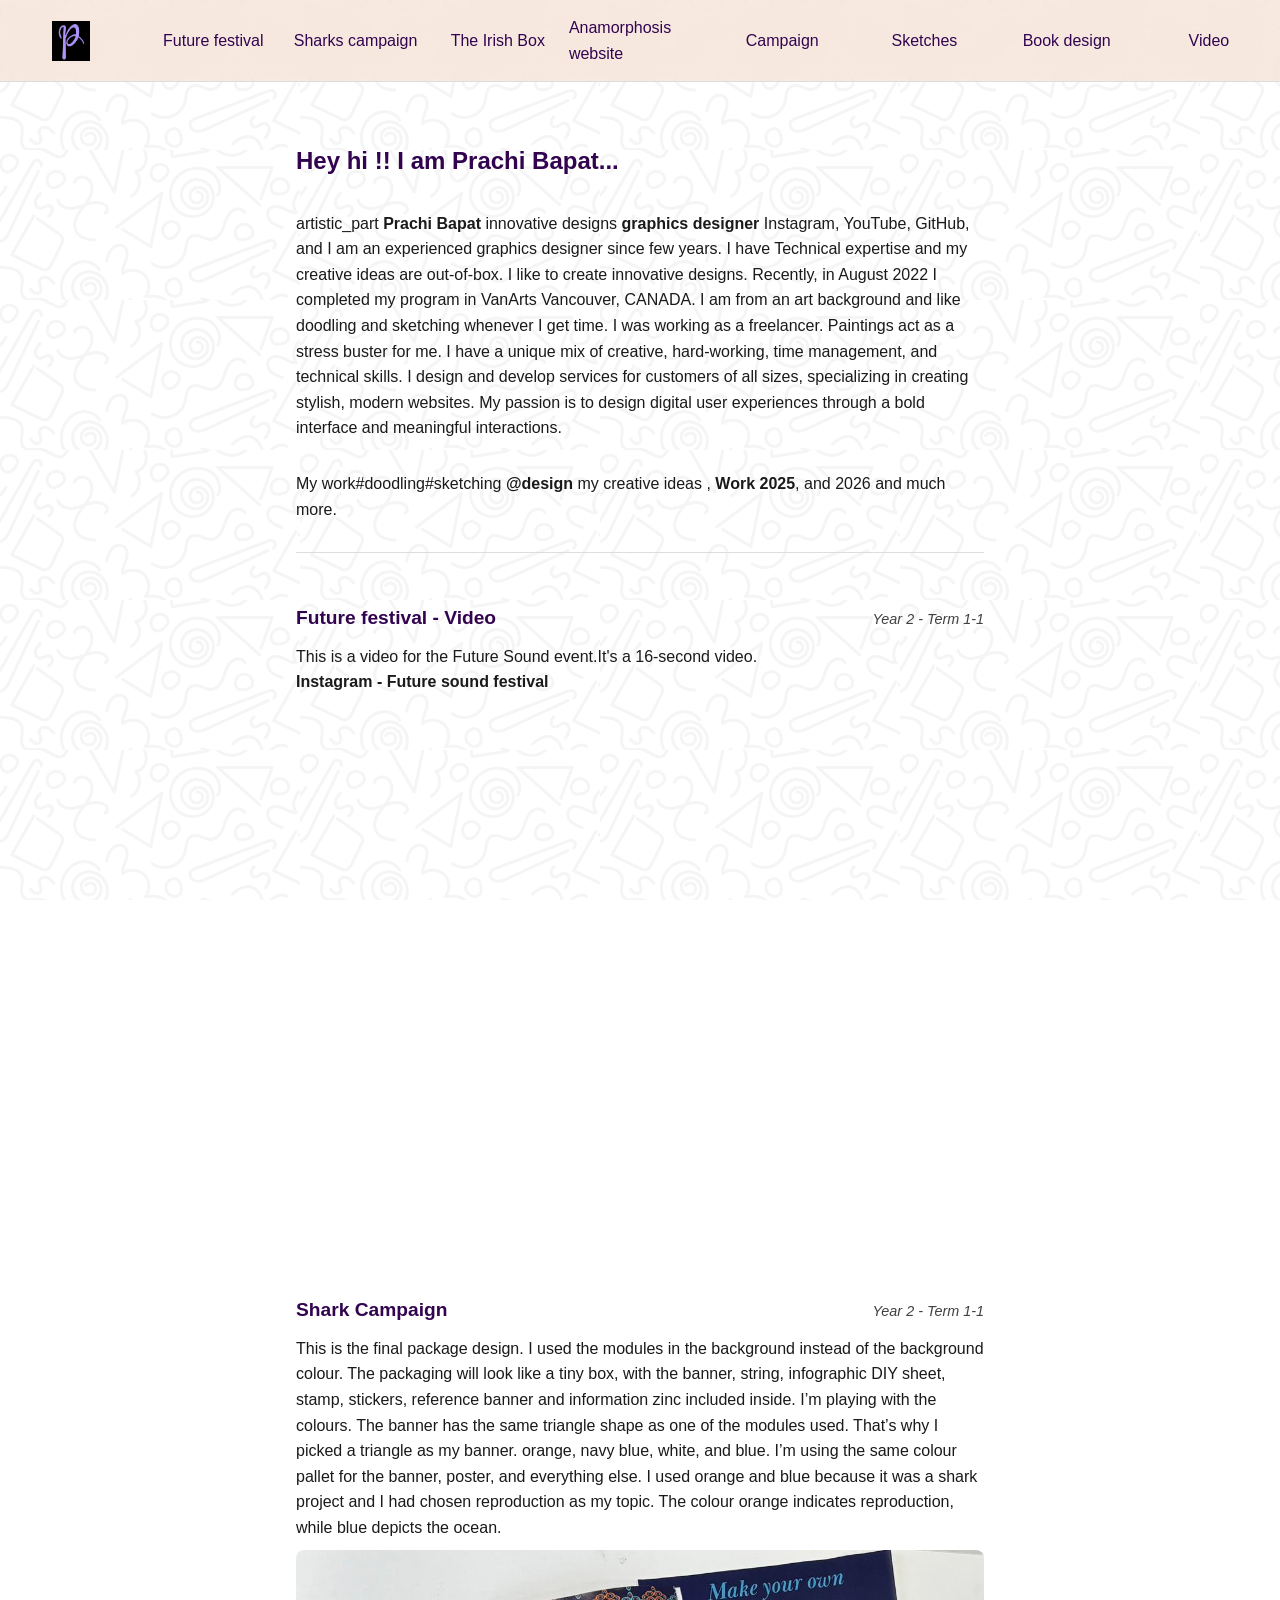
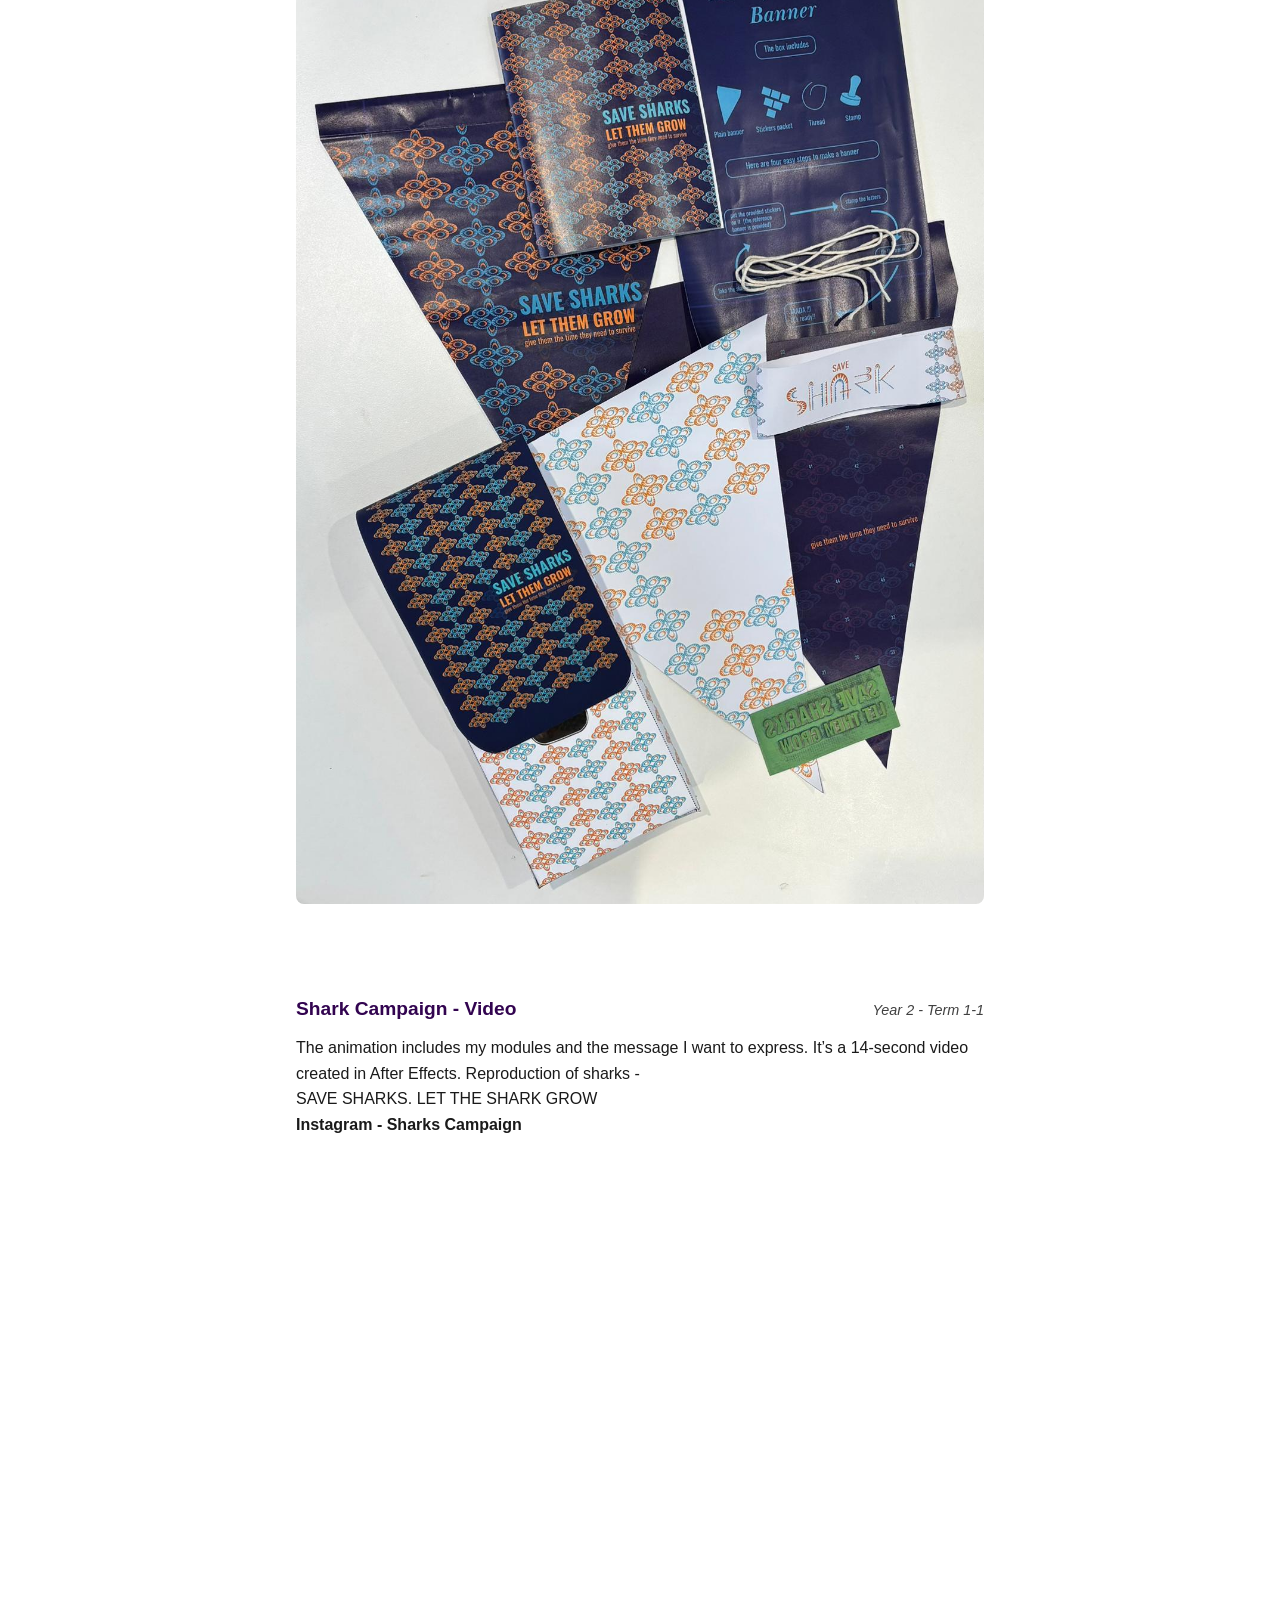
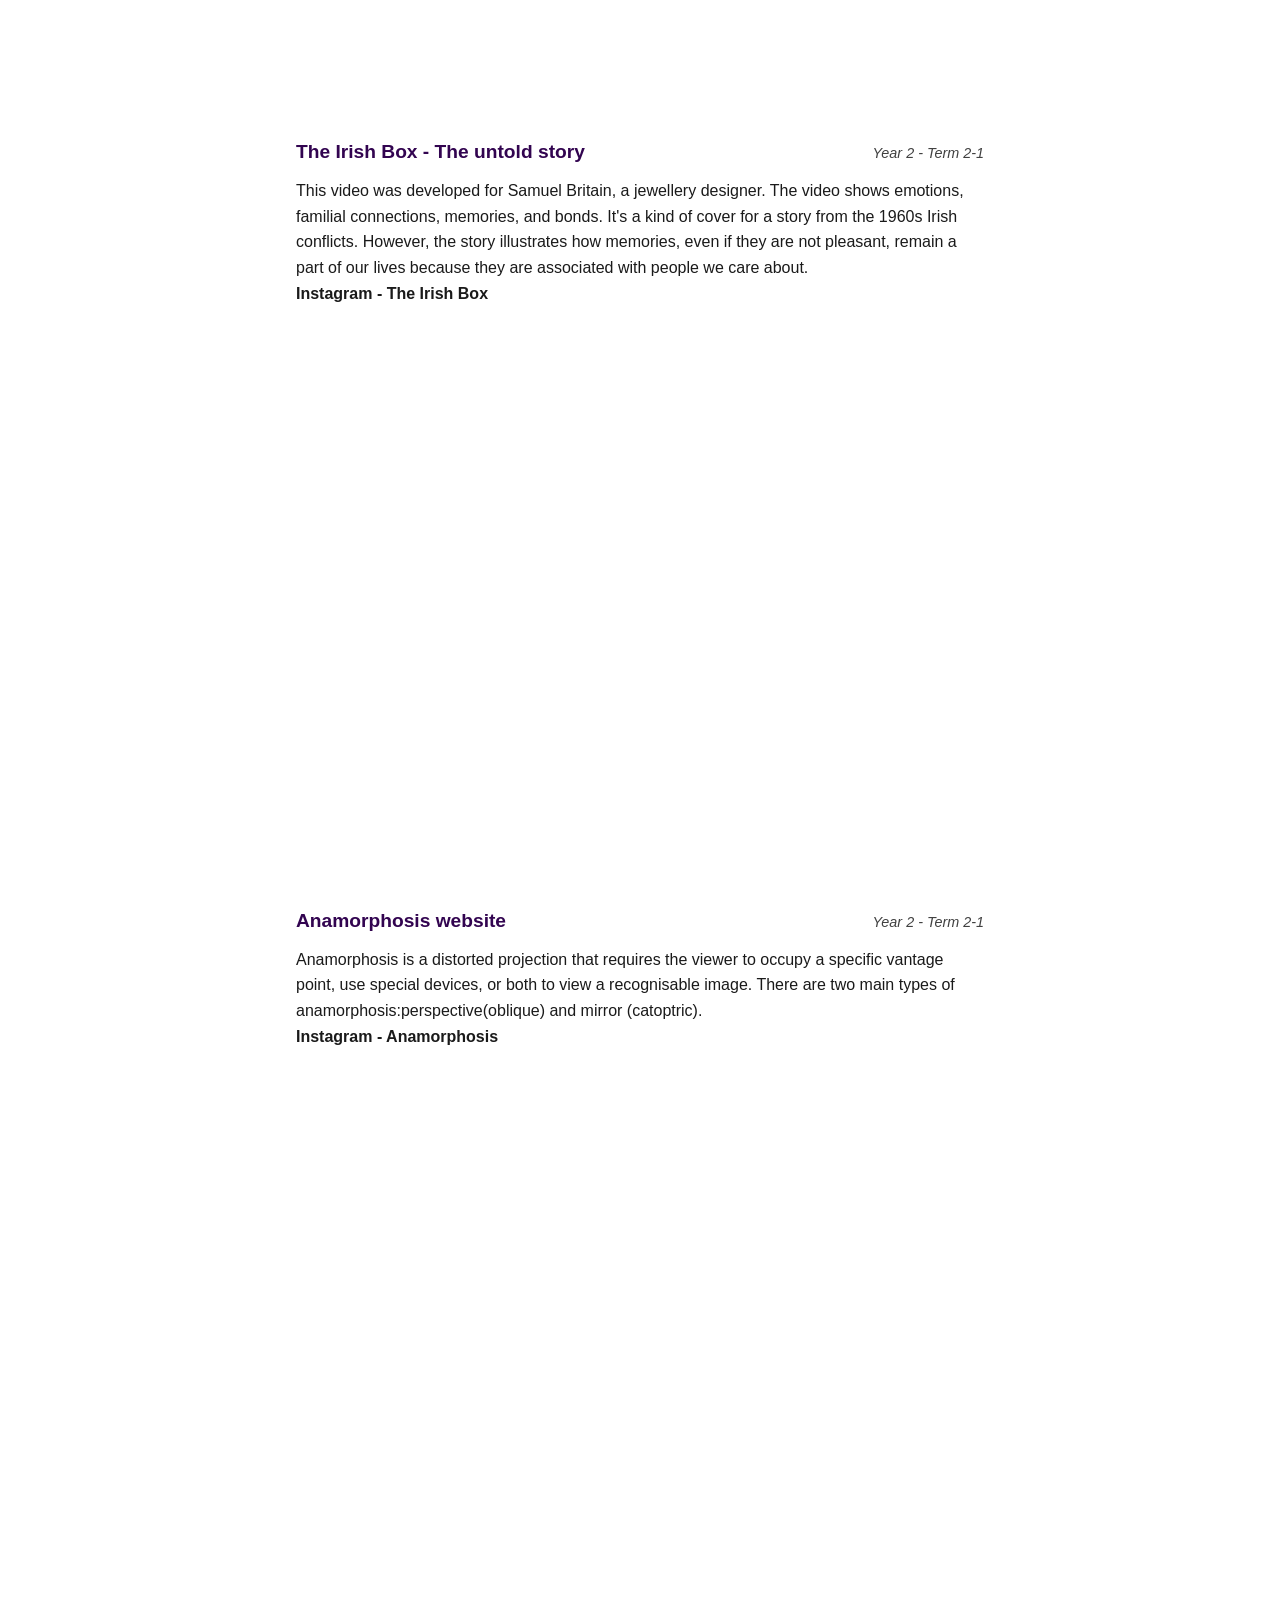
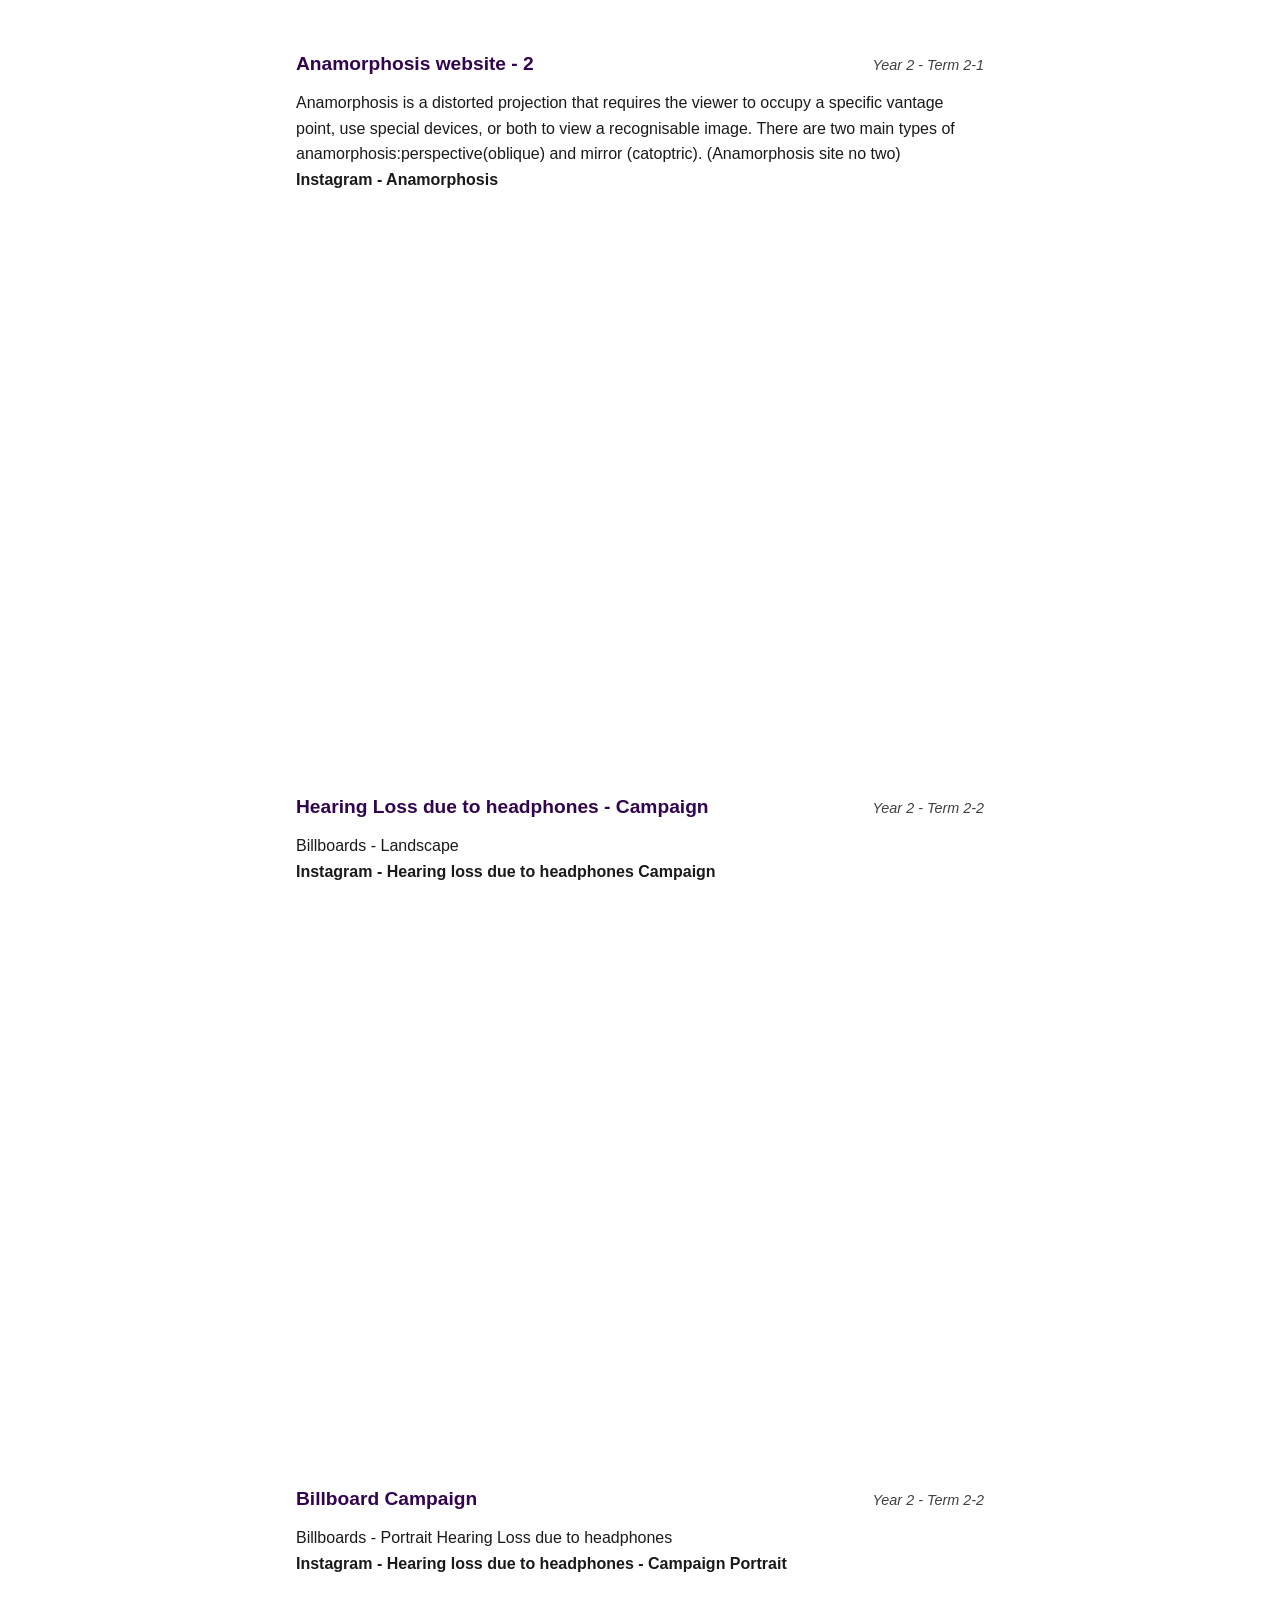
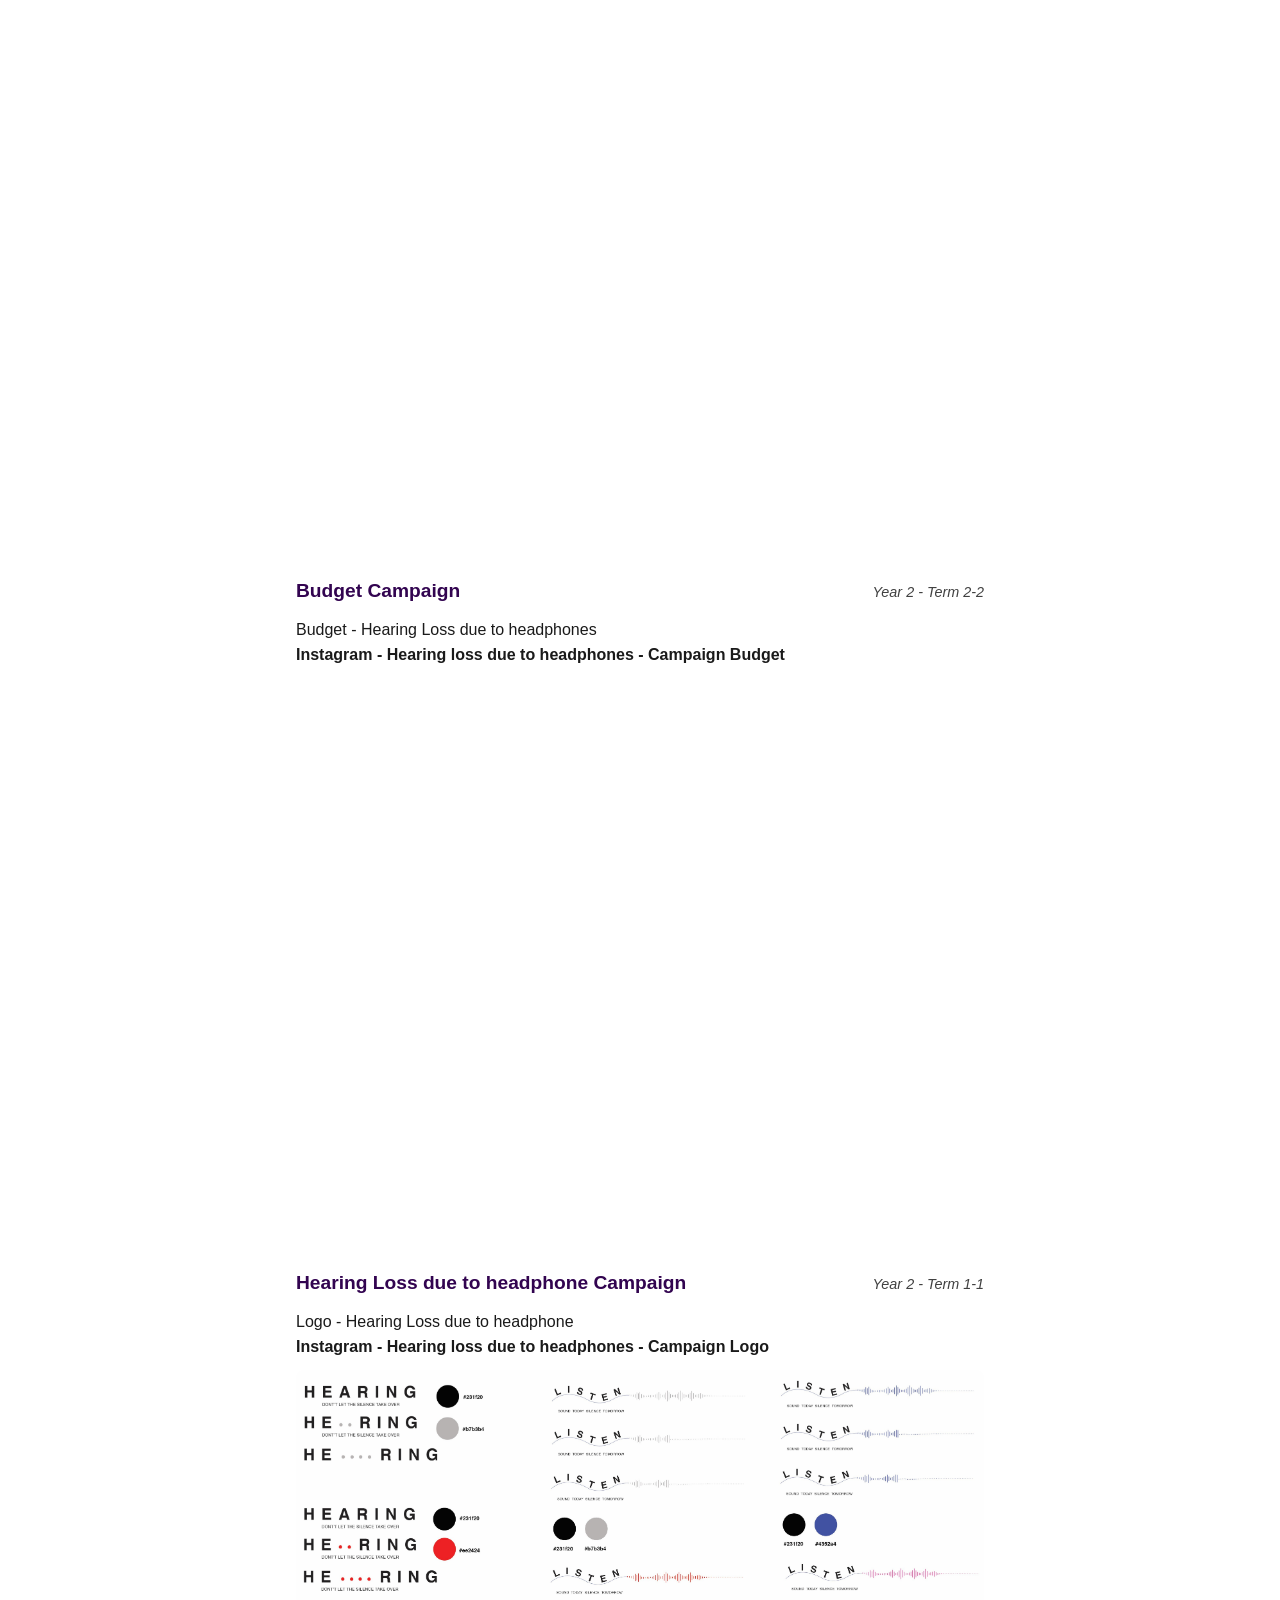
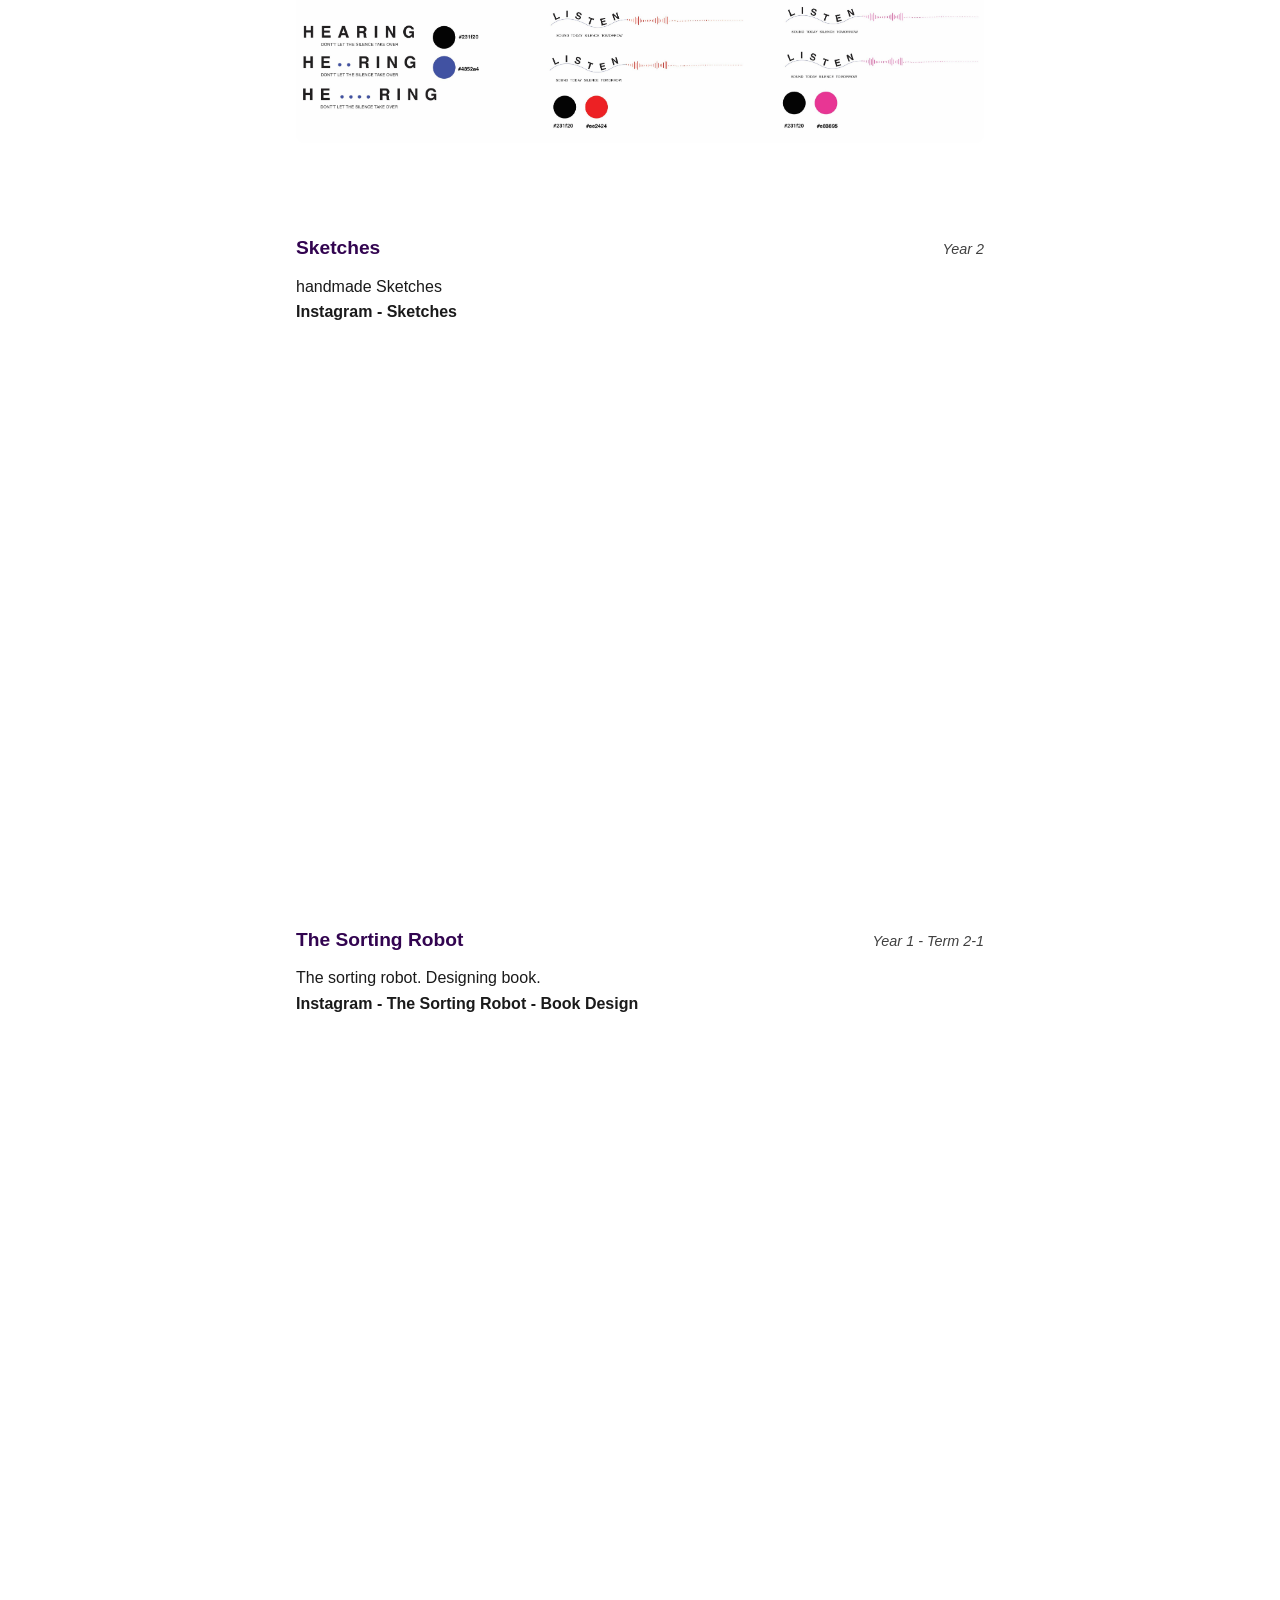
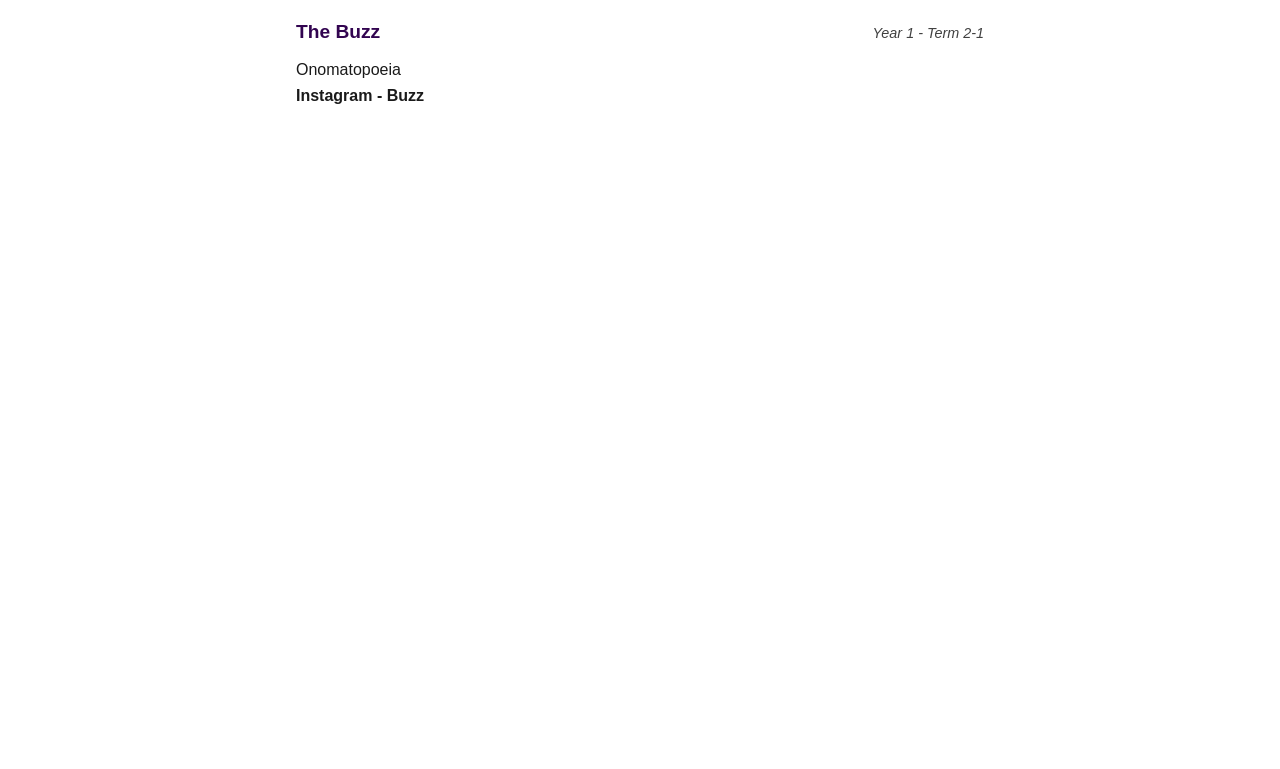
<file: index.html>
<!DOCTYPE html>
<html lang="en">
<head>
    <meta charset="UTF-8">
    <meta name="viewport" content="width=device-width, initial-scale=1.0">
    <title>Prachi - Portfolio - 2026</title>
    <!-- Favicon -->
    <link rel="icon" type="image/png" href="assets/pp.png">
    <link rel="stylesheet" href="styles.css">
    <!-- Swamiho!!! -->
    <!-- <PrachiBapat> -->


</head>
<!-- <style>

</style> -->

<body>

   <nav class="navbar">
    <div class="nav-item logo">
        <img src="assets/pp.png" alt="Logo">
    </div>

      <div class="nav-item">
        <a href="#future">Future festival</a>
    </div>

    <div class="nav-item">
        <a href="#shark">Sharks campaign</a>
    </div>

    <div class="nav-item">
       <a href="#irish">The Irish Box</a>
    </div>

    <div class="nav-item">
        <a href="#anamorphosis">Anamorphosis website</a>
    </div>

      <div class="nav-item">
        <a href="#campaign">Campaign</a>
    </div>

      <div class="nav-item">
        <a href="#sketches">Sketches</a>
    </div>

    <div class="nav-item">
        <a href="#book">Book design</a>
    </div>

      <div class="nav-item">
        <a href="#buzz">Video</a>
    </div>
</nav>

<!-- My section Prachi Bapat -->
<div class="container">
<h1>Hey hi !! I am Prachi Bapat...</h1>
        
<div class="intro">
    <p>
    artistic_part

        <a href="https://www.instagram.com/artistic_part/" target="_blank" rel="noopener noreferrer">
        <strong>Prachi Bapat</strong>
        </a>
       innovative designs <strong>graphics designer</strong> 
        <a href="https://www.instagram.com/artistic_part/" target="_blank" rel="noopener noreferrer">Instagram</a>, 
        <a href="https://www.youtube.com/@bapatprachi1" target="_blank" rel="noopener noreferrer">YouTube</a>, 
        <a href="https://github.com/PrachiBapat" target="_blank" rel="noopener noreferrer">GitHub</a>, and 
        
       I am an experienced graphics designer since few years. I have Technical expertise and my creative ideas 
        are out-of-box. I like to create innovative designs. Recently, in August 2022 I completed my program in 
        VanArts Vancouver, CANADA. I am from an art background and like doodling and sketching whenever I get time. 
        I was working as a freelancer.
        Paintings act as a stress buster for me. I have a unique mix of creative, hard-working, time management, and 
        technical skills. I design and develop services for customers of all sizes, specializing in creating stylish, 
        modern websites. My passion is to design digital user experiences through a bold interface and meaningful 
        interactions.
   
   
    </p>
    </div>

    <div class="featured">
        <p>
            My work#doodling#sketching
            <a href="https://www.instagram.com/artistic_part/" target="_blank" rel="noopener noreferrer">
            <strong>@design</strong>
            </a>
            my creative ideas , 
            <a href="https://www.instagram.com/artistic_part/" target="_blank" rel="noopener noreferrer"></a> <a href="https://www.instagram.com/artistic_part/" target="_blank" rel="noopener noreferrer"><strong>Work 2025</strong></a>, and 2026 and much more.
        </p>
        </div>


 <!-- Future sound festival - Video -->
<div class="project" id="future">
<div class="project-header">
<h2 class="project-title">Future festival - Video</h2>
<span class="project-tag">Year 2 - Term 1-1</span>
</div>
            
<p class="project-description">
    This is a video for the Future Sound event.It's a 16-second video. <br>
     <a href="https://www.instagram.com/p/DY4SXnEIlF7/" target="_blank" rel="noopener noreferrer">
        <strong>Instagram - Future sound festival</strong>
        </a>
<div class="project-images">
    <iframe 
        class="project-image device"
        src="https://www.youtube.com/embed/Sf2sxifZzIE"
      style="width:100%; height:500px; border-radius:8px; border:none;"
        allow="accelerometer; autoplay; clipboard-write; encrypted-media; gyroscope; picture-in-picture"
        allowfullscreen>
    </iframe>
</div>
</div>       


<!-- Sections for portfolio -->
<!-- Shark campaign -->
    <div class="project" id="shark">
    <div class="project-header">
    <h2 class="project-title">Shark Campaign</h2>
    <span class="project-tag">Year 2 - Term 1-1</span>
    </div>
            
    <p class="project-description">
            This is the final package design. I used the modules
            in the background instead of the background
            colour. The packaging will look like a tiny box,
            with the banner, string, infographic DIY sheet,
            stamp, stickers, reference banner and information
            zinc included inside. I’m playing with the colours.
            The banner has the same triangle shape as one of
            the modules used. That’s why I picked a triangle as
            my banner. orange, navy blue, white, and blue. I’m using the same
            colour pallet for the banner, poster, and everything else.
            I used orange and blue because it was a shark project
            and I had chosen reproduction as my topic. The colour
            orange indicates reproduction, while blue depicts the ocean. 
    </p>

    <div class="project-images" data-link="https://www.instagram.com/p/DTfpolkDM44/?img_index=1">
    <div class="project-image device">
            <img 
            src="assets/SharksCampaign.jpeg" 
            class="project-image device"
            style="width:100%; height:100%; object-fit:cover; display:block; border-radius:8px;"
            alt="sharks"
            />
</div>
</div>
</div>

        
<!-- src="assets/Save sharks - updated animation.mp4"  -->
<!-- Shark campaign - Video -->
<div class="project">
<div class="project-header">
<h2 class="project-title">Shark Campaign - Video</h2>
<span class="project-tag">Year 2 - Term 1-1</span>
</div>
            
<p class="project-description">
    The animation includes my modules and the message I want to express. It’s a 14-second video created in After Effects. 
    Reproduction of sharks - <br> SAVE SHARKS. LET THE SHARK GROW <br>
     <a href="https://www.instagram.com/p/DTz6Tdmjepw/?img_index=1" target="_blank" rel="noopener noreferrer">
        <strong>Instagram - Sharks Campaign</strong>
        </a>
<div class="project-images">
    <iframe 
        class="project-image device"
        src="https://www.youtube.com/embed/jfuZoXgCUTU"
      style="width:100%; height:500px; border-radius:8px; border:none;"
        allow="accelerometer; autoplay; clipboard-write; encrypted-media; gyroscope; picture-in-picture"
        allowfullscreen>
    </iframe>
</div>
</div>


<!-- The Irish Box - The untold story -->
<div class="project" id="irish">
<div class="project-header">
        <h2 class="project-title">The Irish Box - The untold story</h2>
        <span class="project-tag">Year 2 - Term 2-1</span>
    </div>
            
        <p class="project-description">
        
        This video was developed for Samuel Britain, a jewellery designer. The video shows emotions, familial connections, 
        memories, and bonds. It's a kind of cover for a story from the 1960s Irish conflicts. However, the story illustrates 
        how memories, even if they are not pleasant, remain a part of our lives because they are associated with people 
        we care about.<br>

         <a href="https://www.instagram.com/p/DXGnGL6jYrQ/" target="_blank" rel="noopener noreferrer">
        <strong>Instagram - The Irish Box</strong>
        </a>
        
        </p>

   <div class="project-images">
    <iframe 
        class="project-image device"
        src="https://www.youtube.com/embed/rxQp_QHBBwI"
      style="width:100%; height:500px; border-radius:8px; border:none;"
        allow="accelerometer; autoplay; clipboard-write; encrypted-media; gyroscope; picture-in-picture"
        allowfullscreen>
    </iframe>
</div>
</div>  


<!-- Website Anamorphosis -->
<div class="project" id="anamorphosis">
<div class="project-header">
<h2 class="project-title">Anamorphosis website</h2>
        <span class="project-tag">Year 2 - Term 2-1</span>
        </div>
            
        <p class="project-description">
        Anamorphosis is a distorted projection that requires the viewer to occupy a 
        specific vantage point, use special devices, or both to view a recognisable image. 
        There are two main types of anamorphosis:perspective(oblique) and mirror (catoptric). <br>

         <a href="https://www.instagram.com/p/DY26A_AoNQ3/" target="_blank" rel="noopener noreferrer">
        <strong>Instagram - Anamorphosis</strong>
        </a>
        </p>

    <div class="project-images" data-link="https://www.instagram.com/p/DY26A_AoNQ3/">
    <iframe 
        class="project-image device"
        src="https://www.youtube.com/embed/jjucuS_l2oU""
        style="width:100%; height:500px; border-radius:8px; border:none;"
        allow="autoplay; encrypted-media"
        allowfullscreen>
    </iframe>
</div>
</div> 


        
<!-- Anamorphosis site no 2 -->
<div class="project">
            <div class="project-header">
                <h2 class="project-title">Anamorphosis website - 2</h2>
                <span class="project-tag">Year 2 - Term 2-1</span>
            </div>
            
            <p class="project-description">
            Anamorphosis is a distorted projection that requires the viewer to occupy a 
            specific vantage point, use special devices, or both to view a recognisable image. 
            There are two main types of anamorphosis:perspective(oblique) and mirror (catoptric).
            (Anamorphosis site no two) <br>

             <a href="https://www.instagram.com/p/DY26xg7IZVU/" target="_blank" rel="noopener noreferrer">
            <strong>Instagram - Anamorphosis</strong>
            </a>
            </p>

    <div class="project-images" data-link="https://www.instagram.com/p/DY26xg7IZVU/">
    <iframe 
        class="project-image device"
        src="https://www.youtube.com/embed/wKIyB-eJLmo"
        style="width:100%; height:500px; border-radius:8px; border:none;"
        allow="autoplay; encrypted-media"
        allowfullscreen>
    </iframe>
</div>
</div>


<!-- Billboard - Campaign -->
<div class="project" id="campaign">
            <div class="project-header">
                <h2 class="project-title"> Hearing Loss due to headphones - Campaign</h2>
                <span class="project-tag">Year 2 - Term 2-2</span>
            </div>
            
            <p class="project-description">
            Billboards - Landscape <br>
            <a href="https://www.instagram.com/p/DY2wqzvoAAr/" target="_blank" rel="noopener noreferrer">
            <strong>Instagram - Hearing loss due to headphones Campaign</strong>
        </a>

            </p>

    <div class="project-images" data-link="https://www.instagram.com/p/DY2wqzvoAAr/">
    <iframe 
        class="project-image device"
        src="https://www.youtube.com/embed/767msRxEMl8"
        style="width:100%; height:500px; border-radius:8px; border:none;"
        allow="autoplay; encrypted-media"
        allowfullscreen>
    </iframe>
</div>
</div>

<!-- Billboard - Campaign - Portrait-->
<div class="project" id="campaign">
            <div class="project-header">
                <h2 class="project-title"> Billboard Campaign</h2>
                <span class="project-tag">Year 2 - Term 2-2</span>
            </div>
            
            <p class="project-description">
            Billboards - Portrait
            Hearing Loss due to headphones<br>

            <a href="https://www.instagram.com/p/DY2xyRoocsJ/" target="_blank" rel="noopener noreferrer">
            <strong>Instagram - Hearing loss due to headphones - Campaign Portrait</strong>
        </a>

            </p>

    <div class="project-images" data-link="https://www.instagram.com/p/DY2xyRoocsJ/">
    <iframe 
        class="project-image device"
        src="https://www.youtube.com/embed/bPIADqx1MvQ"
        style="width:100%; height:500px; border-radius:8px; border:none;"
        allow="autoplay; encrypted-media"
        allowfullscreen>
    </iframe>
</div>
</div>

<!-- Budget - Campaign -->
<div class="project" id="campaign">
            <div class="project-header">
                <h2 class="project-title"> Budget Campaign</h2>
                <span class="project-tag">Year 2 - Term 2-2</span>
            </div>
            
            <p class="project-description">
            Budget - Hearing Loss due to headphones <br>

             <a href="https://www.instagram.com/p/DY2-UrKo-hL/" target="_blank" rel="noopener noreferrer">
            <strong>Instagram - Hearing loss due to headphones - Campaign Budget</strong>
        </a>
            </p>

    <div class="project-images" data-link="https://www.instagram.com/p/DY2-UrKo-hL/">
    <iframe 
        class="project-image device"
        src="https://www.youtube.com/embed/WJ8DaYz_bf4"
        style="width:100%; height:500px; border-radius:8px; border:none;"
        allow="autoplay; encrypted-media"
        allowfullscreen>
    </iframe>
</div>
</div>

<!-- Logo campaign -->
    <div class="project" id="campaign">
    <div class="project-header">
    <h2 class="project-title">Hearing Loss due to headphone Campaign</h2>
    <span class="project-tag">Year 2 - Term 1-1</span>
    </div>
            
    <p class="project-description">
         Logo - Hearing Loss due to headphone <br>
               <a href="https://www.instagram.com/p/DY2y972jb9u/" target="_blank" rel="noopener noreferrer">
            <strong>Instagram - Hearing loss due to headphones - Campaign Logo</strong>
        </a> 
    </p>

    <div class="project-images" data-link="https://www.instagram.com/p/DY2y972jb9u/">
    <div class="project-image device">
            <img 
            src="assets/Hearing Loss due to Headphones - Logo-01.jpg" 
            class="project-image device"
            style="width:100%; height:100%; object-fit:cover; display:block; border-radius:8px;"
            alt="sharks"
            />
</div>
</div>
</div>

<!-- Sketches -->
<div class="project" id="sketches">
            <div class="project-header">
                <h2 class="project-title"> Sketches</h2>
                <span class="project-tag">Year 2</span>
            </div>
            
            <p class="project-description">
            handmade Sketches <br>

            <a href="https://www.instagram.com/artistic_part/reel/DY2yWN8I6-Y/" target="_blank" rel="noopener noreferrer">
            <strong>Instagram - Sketches</strong>
        </a> 
            </p>

    <div class="project-images" data-link="https://www.instagram.com/artistic_part/reel/DY2yWN8I6-Y/">
    <iframe 
        class="project-image device"
        src="https://www.youtube.com/embed/px8XT_Nkpfc"
        style="width:100%; height:500px; border-radius:8px; border:none;"
        allow="autoplay; encrypted-media"
        allowfullscreen>
    </iframe>
</div>
</div>

<!-- Book - The sorting robot -->
<div class="project" id="book">
            <div class="project-header">
                <h2 class="project-title">The Sorting Robot</h2>
                <span class="project-tag">Year 1 - Term 2-1</span>
            </div>
            
            <p class="project-description">
            The sorting robot. Designing book.<br>
                  <a href="https://www.instagram.com/p/DOA12x0DUyA/" target="_blank" rel="noopener noreferrer">
            <strong>Instagram - The Sorting Robot - Book Design</strong>
        </a> 
            </p>

    <div class="project-images" data-link="https://www.instagram.com/p/DOA12x0DUyA/">
    <iframe 
        class="project-image device"
        src="https://www.youtube.com/embed/66nBDnQL9U8"
        style="width:100%; height:500px; border-radius:8px; border:none;"
        allow="autoplay; encrypted-media"
        allowfullscreen>
    </iframe>
</div>
</div>




<!-- Video - Buzz -->
<div class="project" id="buzz">
            <div class="project-header">
                <h2 class="project-title">The Buzz</h2>
                <span class="project-tag">Year 1 - Term 2-1</span>
            </div>
            
            <p class="project-description">
            Onomatopoeia <br>

                   <a href="https://www.instagram.com/p/DYuwjzrI7lY/" target="_blank" rel="noopener noreferrer">
            <strong>Instagram - Buzz</strong>
        </a>
            </p>

    <div class="project-images" data-link="https://www.instagram.com/p/DYuwjzrI7lY/">
    <iframe 
        class="project-image device"
        src="https://www.youtube.com/embed/GcsMvX7XHA8"
        style="width:100%; height:500px; border-radius:8px; border:none;"
        allow="autoplay; encrypted-media"
        allowfullscreen>
    </iframe>
</div>
</div>


</div> 
</div>

    <script src="script.js"></script>
</body>
</html>
</file>
<file: styles.css>
* {
  margin: 0;
  padding: 0;
  box-sizing: border-box;
}

html{
    scroll-behavior: smooth;
}

.navbar {
    width: 100%;
    display: grid;
    grid-template-columns: repeat(9, 1fr);
    align-items: center;
    /* background-color: rgb(243, 222, 208); */
    background: rgba(243, 222, 208, 0.65);
    backdrop-filter: blur(10px);
    -webkit-backdrop-filter: blur(20px);
    border-bottom: 1px solid rgba(0,0,0,0.08);
    border-bottom: 1px solid #ddd;
    padding: 15px 0;
    position: sticky;
    top: 0;
    z-index: 1000;
}

.nav-item {
    display: flex;
    justify-content: center;
    align-items: center;
}

.nav-item.logo img {
    height: 40px;
    width: auto;
    object-fit: contain;
    transition: transform 0.6s ease;
}

.nav-item.logo img:hover {
  transform: rotate(360deg);
}

.nav-item a {
    font-size: 1rem;
    font-weight: 500;
    color: rgb(50, 4, 80);
    text-decoration: none;
    display: inline-block;
    transition: transform 0.3s ease;
}

.nav-item a:hover {
    transform: scale(1.2);
    text-decoration: solid;
}

@media (max-width: 768px) {
    .navbar {
        grid-template-columns: 1fr;
        gap: 10px;
        padding: 15px;
    }
}

body {
  font-family: "DM Sans", sans-serif;
  color: #1a1a1a;
  line-height: 1.6;
  position: relative;
  z-index: 0;
}

body::before {
  content: "";
  position: fixed;
  inset: 0;

  background-image: url('assets/doodle.jpg');
  background-size: 300px;
  background-repeat: repeat;
  opacity: 0.04;
  z-index: -1;
  pointer-events: none;
}


.container {
  max-width: 1200px;
  margin: 0 auto;
  padding: 60px 20vw;
}

h1 {
  font-size: 1.5rem;
  font-weight: 600;
  margin-bottom: 30px;
  color: rgb(50, 4, 80);
}

h2{
     color: rgb(50, 4, 80);
}

p {
  font-size: 1rem;
  font-weight: 400;
}

.intro {
  max-width: 700px;
  margin-bottom: 20px;
  font-size: 1rem;
}

strong {
  font-weight: 600;
}

a {
  color: inherit;
  text-decoration: none;
}

a:hover {
  text-decoration: underline;
}

.featured {
    margin: 30px 0 50px;
    padding-bottom: 30px;
    border-bottom: 1px solid #ddd;
}

.project {
    margin-top: 40px;
    display: flex;
    flex-direction: column;
    margin-bottom: 10vh;
}

.project-header {
    display: flex;
    justify-content: space-between;
    align-items: baseline;
    margin-bottom: 10px;
}

.project-title {
    font-size: 1.2rem;
    font-weight: 600;
}

.project-tag {
    font-size: 0.9rem;
    color: #414141;
    font-style: italic;
}

.project-description {
    font-size: 1rem;
    margin-bottom: 10px;
    max-width: 700px;
}

.project-images {
    width: 100%;
    display: flex;
    gap: 30px;
    flex-wrap: wrap;
}

.project-image {
    max-width: 100%;
    height: auto;
    border-radius: 8px;
}

.project-image.device {
    width: 100%;
}

@media (max-width: 768px) {
    .container {
        padding: 40px 20px;
    }
}
</file>
